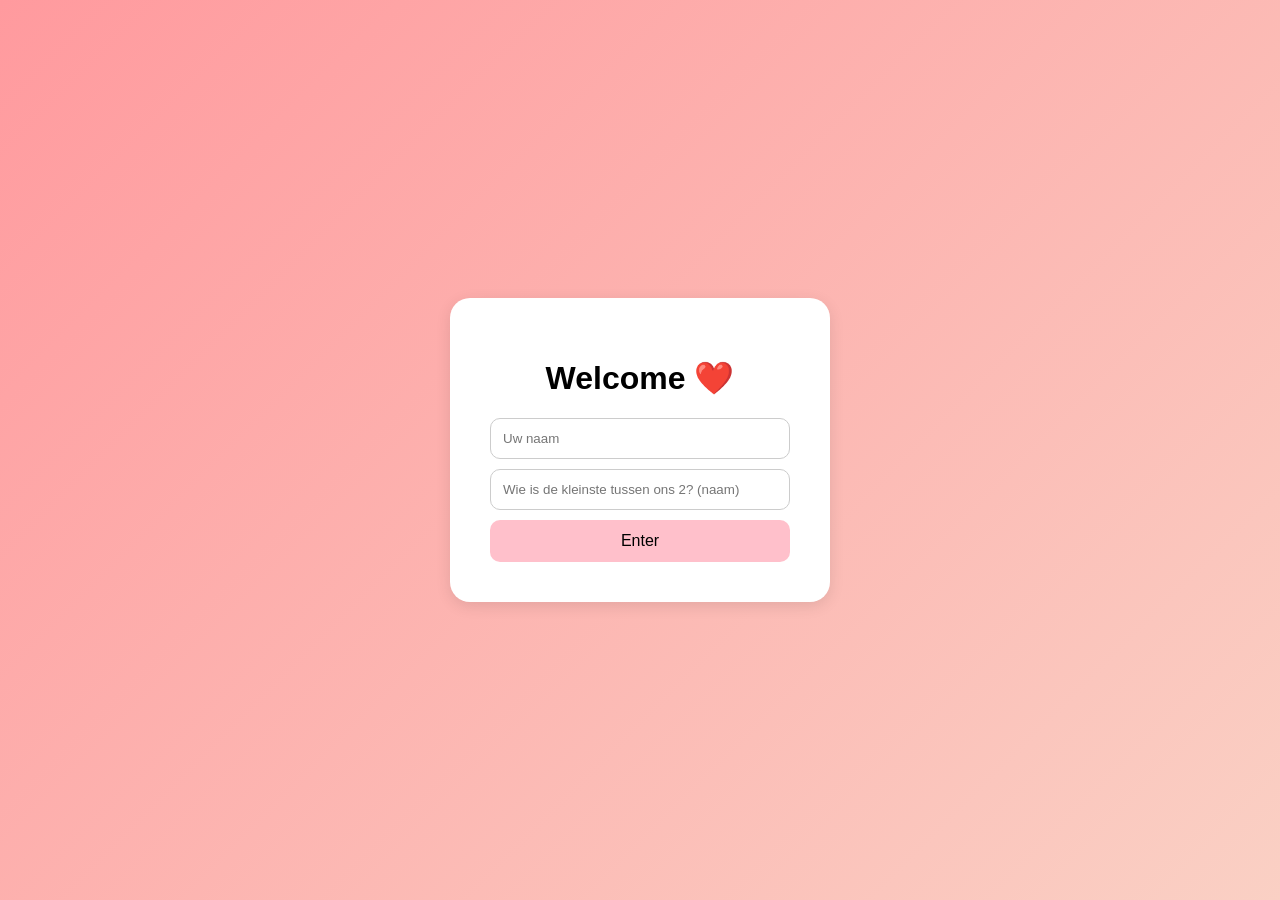
<file: index.html>
<!DOCTYPE html>
<html lang="en">
<head>
  <meta charset="UTF-8">
  <meta name="viewport" content="width=device-width, initial-scale=1.0">
  <title>Our Love</title>
  <link rel="icon" type="image/png" href="Logo.png">
  <link rel="stylesheet" href="style.css">
</head>
<body>

<div class="login-box">
  <h1>Welcome ❤️</h1>
  <input type="text" id="name" placeholder="Uw naam">
  <input type="password" id="code" placeholder="Wie is de kleinste tussen ons 2? (naam)">
  <button onclick="login()">Enter</button>
</div>

<script src="script.js"></script>
</body>
</html>
</file>
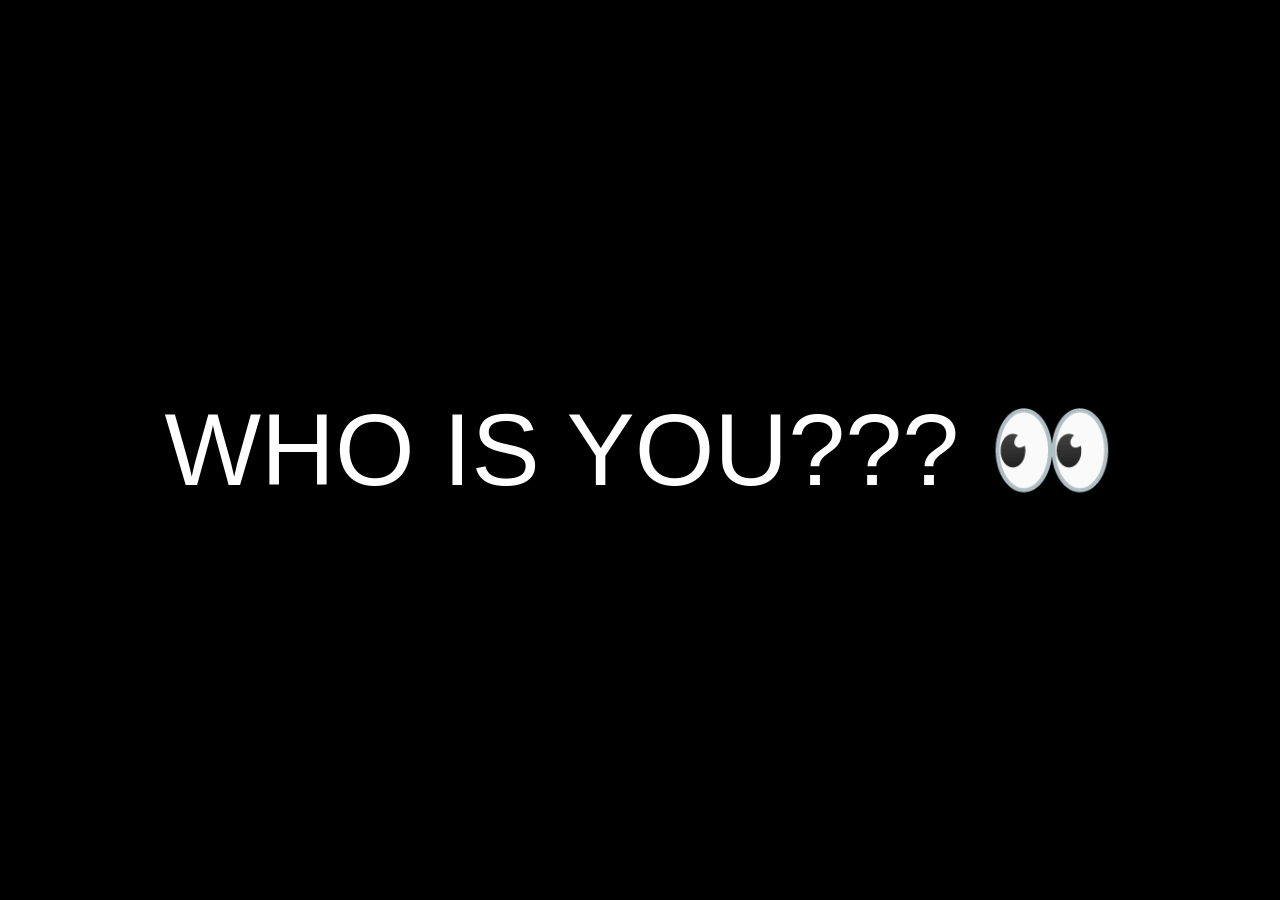
<file: sus.html>
<!DOCTYPE html>
<html lang="en">
<head>
  <meta charset="UTF-8">
  <meta name="viewport" content="width=device-width, initial-scale=1.0">
  <title>???</title>

  <style>
    body {
      margin: 0;
      padding: 0;
      background: black;
      color: white;
      height: 100vh;
      display: flex;
      justify-content: center;
      align-items: center;
      font-family: Arial, sans-serif;
      overflow: hidden;
    }

    .text {
      font-size: 8vw;
      text-align: center;
      animation: flicker 1s infinite;
    }

    /* Glitch / flicker effect */
    @keyframes flicker {
      0% { opacity: 1; }
      50% { opacity: 0.6; }
      100% { opacity: 1; }
    }

    /* Subtle zoom effect */
    .text:hover {
      transform: scale(1.05);
      transition: 0.3s;
    }
  </style>
</head>
<body>

<div class="text">
  WHO IS YOU??? 👀
</div>

<!-- 🔊 AUDIO (zet hier jouw bestand) -->
<audio id="susAudio" autoplay loop>
  <source src="sus.mp3" type="audio/mpeg">
</audio>

<script>
  const audio = document.getElementById("susAudio");

  // 1. We proberen het eerst toch automatisch (voor Android/PC)
  window.onload = () => {
    audio.play().catch(() => {
      console.log("Autoplay geblokkeerd door browser (waarschijnlijk iPhone)");
    });
  };

  // 🔥 2. DE IPHONE FIX: Zodra de gebruiker het scherm aanraakt, start de muziek!
  document.addEventListener('click', function() {
    audio.play();
  }, { once: true }); // 'once: true' zorgt dat dit maar 1 keer wordt uitgevoerd
</script>

</body>
</html>
</file>
<file: style.css>
/* style.css - Voor algemene pagina's (Home, Login, Navbar etc.) */

body {
    background: linear-gradient(135deg, #ff9a9e, #fad0c4);
    font-family: Arial, sans-serif;
    display: flex;
    justify-content: center;
    align-items: center;
    height: 100vh;
    margin: 0;

    width: 100%;
    overflow-x: hidden;
    box-sizing: border-box;
}

* {
    box-sizing: border-box;
}

/* LOGIN BOX */
.login-box {
    background: white;
    padding: 40px;           /* Iets minder padding geeft meer ruimte voor de balken! */
    border-radius: 20px;
    text-align: center;
    box-shadow: 0 4px 15px rgba(0,0,0,0.1);
    
    width: 100%;             /* Flexibel op kleine schermen */
    max-width: 380px;        /* 👈 Dit houdt de witte box compact en netjes! */
    box-sizing: border-box;
}

input {
    display: block;
    margin: 10px auto;
    padding: 12px;
    border-radius: 10px;
    border: 1px solid #ccc;
    
    width: 100%;             /* Pakt nu de volledige breedte bínnen de 380px box */
    box-sizing: border-box;  /* Voorkomt dat de balken buiten de box schieten */
}

button {
    padding: 12px 20px;
    border: none;
    border-radius: 10px;
    background: pink;
    cursor: pointer;
    font-size: 1rem;
    width: 100%;             /* Net zo breed als de input */
    transition: background 0.3s;
    box-sizing: border-box;
}

/* NAVBAR */
.navbar {
    position: fixed;
    top: 0;
    left: 0;
    width: 100%;
    padding: 15px 20px;
    display: flex;
    justify-content: space-between;
    align-items: center;
    background: rgba(255, 255, 255, 0.9); /* Iets minder doorzichtig voor betere leesbaarheid */
    backdrop-filter: blur(10px);
    box-sizing: border-box;
    z-index: 100;
}

.logo {
    font-weight: bold;
}

.logo img {
    height: 40px; /* Iets kleiner gemaakt zodat je menubalk niet gigantisch wordt */
    width: auto;
    display: block;
}

.nav-links {
    display: flex;
    gap: 20px;
}

.nav-links a {
    text-decoration: none;
    color: #333333;
    font-weight: 500;
    transition: 0.3s;
}

.nav-links a:hover {
    color: #ff4b72;
}

/* 🍔 HAMBURGER (hidden op pc) */
.menu-toggle {
    display: none;
    font-size: 1.8rem;
    cursor: pointer;
    color: #ff4b72;
}

/* 📱 MOBILE NAVBAR */
@media (max-width: 768px) {
    .menu-toggle {
        display: block;
    }

    .nav-links {
        display: none; /* Verbergt het menu standaard op mobiel */
        position: absolute;
        top: 70px;
        right: 0;
        width: 100%;
        background: rgba(255, 255, 255, 0.95);
        backdrop-filter: blur(10px);
        flex-direction: column;
        align-items: center;
        padding: 20px 0;
        box-shadow: 0 5px 10px rgba(0,0,0,0.05);
        gap: 15px;
    }

    .nav-links.active {
        display: flex; /* Maakt het menu zichtbaar bij klikken */
    }

    .nav-links a {
        padding: 10px;
        width: 100%;
        text-align: center;
    }
}
</file>
